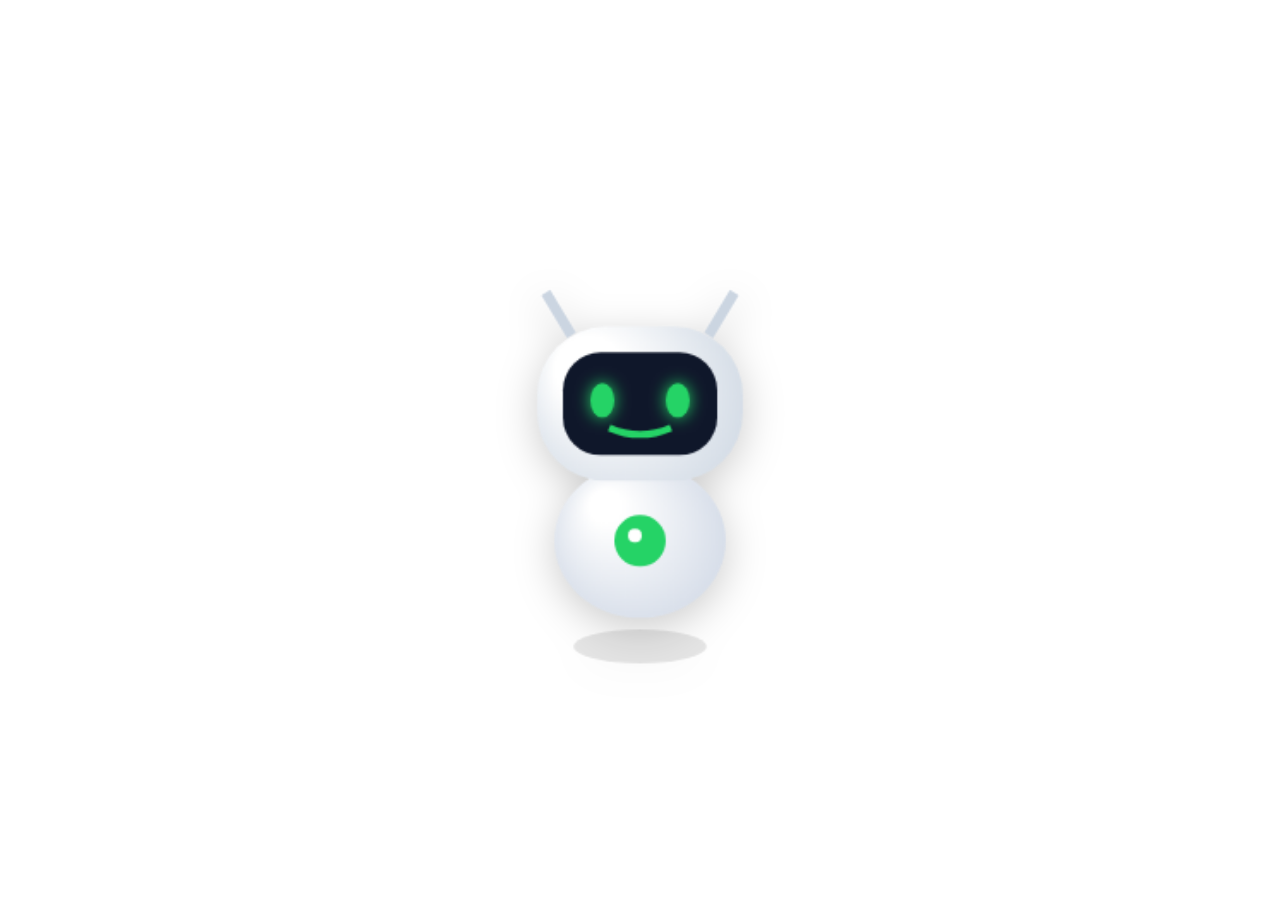
<file: myrobo.html>
<!DOCTYPE html>
<html lang="en">

  <head>
    <meta charset="UTF-8">

   <style>
    :root {
    --robot-color: #25d366;
    --body-white: #f8fafc;

}
body {
    font-family: 'Tajawal', system-ui, -apple-system, sans-serif;
    background: transparent;
    min-height: 100vh;
    display: flex;
    align-items: center;
    justify-content: center;
}
.sidebar-robot {
    display: flex;
    justify-content: center;
    padding: 20px;
}

.robot-card {
    position: relative;
    width: 480px;
    background: rgba(255, 255, 255, 0);
    border-radius: 30px;
    border: 0px solid rgba(255, 255, 255, 0.1);
    border-radius: 50%;
    display: flex;
    justify-content: center;
    align-items: center;
    backdrop-filter: blur(15px);
}

#robot-canvas {
    height: 100%;
    width: 100%;
    cursor: pointer;
    filter: drop-shadow(0 10px 20px rgba(0, 0, 0, 0.2));
}

.robot-glow {
    position: absolute;
    width: 150px;
    height: 150px;
    background: radial-gradient(circle, var(--robot-color), transparent 70%);
    opacity: 0.1;
    pointer-events: none;
    z-index: 0;
    display: none;
}

.robot-card #robot-canvas {
    cursor: pointer;
}

.robot-canvas-fun {
    animation: robot-bounce 0.6s ease;
}

.robot-canvas-angry {
    filter: drop-shadow(0 10px 20px rgba(255, 70, 70, 0.35));
}

.robot-canvas-collapse {
    animation: robot-collapse 1.2s ease forwards;
}

.robot-canvas-reappear {
    animation: robot-reappear 0.6s ease;
}

.robot-bubble {
    position: absolute;
    width: 10px;
    height: 10px;
    border-radius: 999px;
    background: radial-gradient(circle at 30% 30%, rgba(255, 255, 255, 0.8), rgba(37, 211, 102, 0.2));
    opacity: 0;
    pointer-events: none;
    animation: robot-bubble 0.9s ease forwards;
    z-index: 2;
}

.robot-bubble.robot-bubble-angry {
    background: radial-gradient(circle at 30% 30%, rgba(255, 210, 210, 0.9), rgba(255, 70, 70, 0.35));
}

.robot-pop {
    position: absolute;
    top: 12px;
    left: 50%;
    transform: translateX(-50%);
    font-size: 12px;
    letter-spacing: 0.4px;
    padding: 4px 8px;
    border-radius: 999px;
    background: rgba(255, 255, 255, 0.18);
    border: 1px solid rgba(255, 255, 255, 0.32);
    color: #eafff6;
    animation: robot-pop 0.9s ease forwards;
    pointer-events: none;
    z-index: 2;
}

@keyframes robot-bounce {
    0% { transform: scale(1); }
    35% { transform: scale(1.04); }
    70% { transform: scale(0.98); }
    100% { transform: scale(1); }
}

@keyframes robot-glow-pulse {
    0% { opacity: 0.1; transform: scale(1); }
    50% { opacity: 0.35; transform: scale(1.1); }
    100% { opacity: 0.1; transform: scale(1); }
}

@keyframes robot-collapse {
    0% { opacity: 1; transform: scale(1); }
    40% { opacity: 0.2; transform: scale(0.94); }
    100% { opacity: 0; transform: scale(0.9); }
}

@keyframes robot-reappear {
    0% { opacity: 0; transform: scale(0.92); }
    100% { opacity: 1; transform: scale(1); }
}

@keyframes robot-bubble {
    0% { opacity: 0; transform: translateY(0) scale(0.6); }
    40% { opacity: 0.8; }
    100% { opacity: 0; transform: translateY(-16px) scale(1.1); }
}
@keyframes robot-pop {
    0% { opacity: 0; transform: translate(-50%, 6px); }
    30% { opacity: 1; transform: translate(-50%, 0); }
    100% { opacity: 0; transform: translate(-50%, -12px); }
}
</style>
  </head>
    
  <body>
  <div class="sidebar-robot">
        <div class="robot-card" id="robot-card">
            <div class="robot-glow"></div>
            <canvas id="robot-canvas"></canvas>
        </div>
    </div>
    <script>

document.addEventListener('DOMContentLoaded', () => {
    const canvas = document.getElementById('robot-canvas');
    if (!canvas) return;
    const ctx = canvas.getContext('2d');
    
    const dpr = window.devicePixelRatio || 1;
    canvas.width = 280 * dpr;
    canvas.height = 320 * dpr;
    ctx.scale(dpr, dpr);

    let mouse = { x: 0, y: 0 };
    let target = { x: 0, y: 0 };
    let blink = 0;
    let time = 0;
    let clickCount = 0;
    let lastClick = 0;
    let angryUntil = 0;
    let collapseUntil = 0;
    let laughUntil = 0;
    let mouthMode = 'smile';
    let mouthUntil = 0;

    const updateTarget = (clientX, clientY) => {
        const rect = canvas.getBoundingClientRect();
        const cx = rect.left + rect.width / 2;
        const cy = rect.top + rect.height / 2;
        target.x = (clientX - cx) / (rect.width / 2);
        target.y = (clientY - cy) / (rect.height / 2);
    };

    canvas.addEventListener('mousemove', (e) => {
        updateTarget(e.clientX, e.clientY);
    });

    canvas.addEventListener('mouseleave', () => {
        target.x = 0;
        target.y = 0;
    });

    function draw() {
        time += 0.05;
        mouse.x += (target.x - mouse.x) * 0.1;
        mouse.y += (target.y - mouse.y) * 0.1;

        const w = 280;
        const h = 320;
        const cx = w / 2;
        const cy = h / 2 + 20;

        ctx.clearRect(0, 0, w, h);
        const now = Date.now();
        if (now < collapseUntil) {
            canvas.style.opacity = '0';
            requestAnimationFrame(draw);
            return;
        }
        canvas.style.opacity = '1';
        const isAngry = now < angryUntil;
        const isLaughing = now < laughUntil;
        canvas.classList.toggle('robot-canvas-angry', isAngry);

        ctx.fillStyle = 'rgba(0,0,0,0.1)';
        ctx.beginPath();
        ctx.ellipse(cx, cy + 90, 40 + (Math.sin(time) * 5), 10, 0, 0, Math.PI * 2);
        ctx.fill();

        const floatY = Math.sin(time) * 8;

        const bodyX = cx + mouse.x * 5;
        const bodyY = cy + floatY + 30;

        let bodyGrad = ctx.createRadialGradient(bodyX - 20, bodyY - 20, 10, bodyX, bodyY, 60);
        bodyGrad.addColorStop(0, '#ffffff');
        bodyGrad.addColorStop(1, '#d1d9e6');
        
        ctx.fillStyle = bodyGrad;
        ctx.beginPath();
        ctx.ellipse(bodyX, bodyY, 50, 45, 0, 0, Math.PI * 2);
        ctx.fill();

        const logoX = bodyX + mouse.x * 10;
        const logoY = bodyY + mouse.y * 5;
        ctx.fillStyle = '#25d366';
        ctx.beginPath();
        ctx.arc(logoX, logoY, 15, 0, Math.PI * 2);
        ctx.fill();
        ctx.fillStyle = 'white';
        ctx.beginPath();
        ctx.arc(logoX - 3, logoY - 3, 4, 0, Math.PI * 2);
        ctx.fill();

        const headX = cx + mouse.x * 25;
        const headY = cy + floatY - 50 + (mouse.y * 15);

        let headGrad = ctx.createRadialGradient(headX - 30, headY - 20, 20, headX, headY, 80);
        headGrad.addColorStop(0, '#ffffff');
        headGrad.addColorStop(1, '#cbd5e1');

        ctx.fillStyle = headGrad;
        ctx.beginPath();
        ctx.roundRect(headX - 60, headY - 45, 120, 90, 40);
        ctx.fill();

        const faceX = headX + mouse.x * 10;
        const faceY = headY + mouse.y * 8;
        const faceHeight = 60;
        
        ctx.fillStyle = '#0f172a';
        ctx.beginPath();
        ctx.roundRect(faceX - 45, faceY - (faceHeight / 2), 90, faceHeight, 22);
        ctx.fill();

        if (Math.random() > 0.98) blink = 1;
        if (blink > 0) blink -= 0.2;

        const eyeY = faceY + (mouse.y * 5) - 2;
        const eyeColor = isAngry ? '#ff4d4d' : '#25d366';
        ctx.fillStyle = eyeColor;
        ctx.shadowBlur = 10;
        ctx.shadowColor = eyeColor;

        if (blink <= 0.2) {
            ctx.beginPath();
            ctx.ellipse(faceX - 22 + (mouse.x * 5), eyeY, 7, 10, 0, 0, Math.PI * 2);
            ctx.fill();
            ctx.beginPath();
            ctx.ellipse(faceX + 22 + (mouse.x * 5), eyeY, 7, 10, 0, 0, Math.PI * 2);
            ctx.fill();
        }
        ctx.shadowBlur = 0; 

        if (Date.now() > mouthUntil) mouthMode = 'smile';
        ctx.strokeStyle = eyeColor;
        ctx.lineWidth = 4;
        const mouthFloat = mouse.y * 6;
        const baseY = faceY + 14 + mouthFloat;
        if (mouthMode === 'sad') {
            ctx.beginPath();
            ctx.moveTo(faceX - 18, baseY + 8);
            ctx.quadraticCurveTo(faceX, baseY - 2, faceX + 18, baseY + 8);
            ctx.stroke();
        } else if (mouthMode === 'wow') {
            ctx.beginPath();
            ctx.arc(faceX, baseY + 4, 6, 0, Math.PI * 2);
            ctx.stroke();
        } else if (mouthMode === 'oh') {
            ctx.beginPath();
            ctx.arc(faceX, baseY + 4, 4, 0, Math.PI * 2);
            ctx.stroke();
        } else {
            const smileDepth = (isLaughing ? 12 : 8) + Math.abs(mouse.y * 4);
            ctx.beginPath();
            ctx.moveTo(faceX - 18, baseY);
            ctx.quadraticCurveTo(faceX, baseY + smileDepth, faceX + 18, baseY);
            ctx.stroke();
        }

        ctx.strokeStyle = '#cbd5e1';
        ctx.lineWidth = 6;
        ctx.beginPath();
        ctx.moveTo(headX - 40, headY - 40);
        ctx.lineTo(headX - 55, headY - 65);
        ctx.moveTo(headX + 40, headY - 40);
        ctx.lineTo(headX + 55, headY - 65);
        ctx.stroke();

        requestAnimationFrame(draw);
    }

    draw();

    canvas.addEventListener('click', () => {
        const now = Date.now();
        if (now - lastClick > 1500) clickCount = 0;
        clickCount += 1;
        lastClick = now;

        const funTexts = ['You tickle me', 'Haha', 'Nice', 'Okay', 'Wow', 'Ah'];
const angryTexts = ['Enough!', 'I\'m angry', 'Stop', 'Sad'];
const collapseTexts = ['Ouch!', 'I\'m done'];

        if (clickCount >= 8) {
            angryUntil = now + 1200;
            collapseUntil = now + 1200;
            clickCount = 0;
            canvas.classList.add('robot-canvas-collapse');
            setTimeout(() => {
                canvas.classList.remove('robot-canvas-collapse');
                canvas.classList.remove('robot-canvas-reappear');
                void canvas.offsetWidth;
                canvas.classList.add('robot-canvas-reappear');
            emitBubbles(14, 'burst');
                setTimeout(() => canvas.classList.remove('robot-canvas-reappear'), 600);
            }, 1200);
            emitBubbles(18, 'burst');
            mouthMode = 'oh';
            mouthUntil = now + 1400;
            emitPop(collapseTexts[Math.floor(Math.random() * collapseTexts.length)], 1400);
            return;
        }

        if (clickCount >= 5) {
            angryUntil = now + 1500;
            mouthMode = 'sad';
            mouthUntil = now + 1500;
            emitBubbles(8, 'angry');
            emitPop(angryTexts[Math.floor(Math.random() * angryTexts.length)], 1500);
        } else {
            laughUntil = now + 1200;
            mouthMode = Math.random() > 0.6 ? 'wow' : 'smile';
            mouthUntil = now + 1200;
            emitBubbles(4);
            emitPop(funTexts[Math.floor(Math.random() * funTexts.length)], 1200);
        }

        canvas.classList.remove('robot-canvas-fun');
        void canvas.offsetWidth;
        canvas.classList.add('robot-canvas-fun');
        setTimeout(() => canvas.classList.remove('robot-canvas-fun'), 600);
    });

    function emitPop(text, duration) {
        const card = canvas.closest('.robot-card');
        if (!card) return;
        const pop = document.createElement('span');
        pop.className = 'robot-pop';
        pop.textContent = text;
        card.appendChild(pop);
        setTimeout(() => pop.remove(), duration || 1200);
    }

    function emitBubbles(count, tone) {
        const card = canvas.closest('.robot-card');
        if (!card) return;
        const rect = card.getBoundingClientRect();
        const centerX = rect.width / 2;
        const centerY = rect.height / 2;
        const radius = Math.min(rect.width, rect.height) * 0.48;
        for (let i = 0; i < count; i += 1) {
            const bubble = document.createElement('span');
            bubble.className = tone === 'angry' ? 'robot-bubble robot-bubble-angry' : 'robot-bubble';
            if (tone === 'burst') {
                const angle = (Math.PI * 2 * i) / count + Math.random() * 0.2;
                bubble.style.left = `${centerX + Math.cos(angle) * radius}px`;
                bubble.style.top = `${centerY + Math.sin(angle) * radius}px`;
            } else {
                bubble.style.left = `${40 + Math.random() * 40}%`;
                bubble.style.top = `${30 + Math.random() * 40}%`;
            }
            bubble.style.width = `${8 + Math.random() * 8}px`;
            bubble.style.height = bubble.style.width;
            card.appendChild(bubble);
            setTimeout(() => bubble.remove(), 900);
        }
    }

});

    </script>

  </body>
  
</html>
</file>
